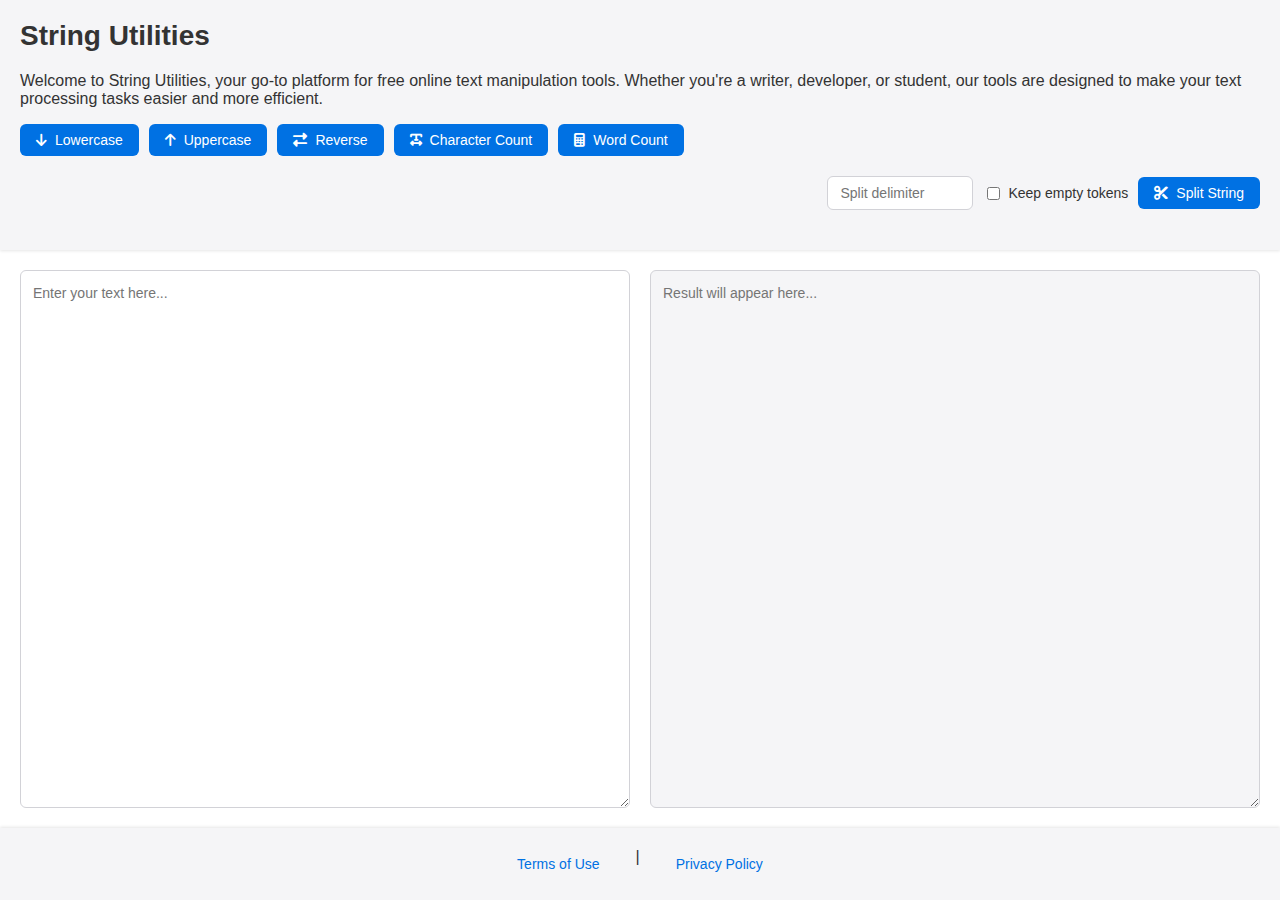
<file: index.html>
<!DOCTYPE html>
<html lang="en">
<head>
    <meta charset="UTF-8">
    <link rel="icon" href="images/favicon.ico" type="image/x-icon">
    <meta property="og:image" content="https://string-utilities.com/images/og-image.webp">
    <meta name="viewport" content="width=device-width, initial-scale=1.0, maximum-scale=1.0, user-scalable=no">
    <title>String Utilities: Free Online Text Manipulation Tools</title>
    <meta name="description" content="Transform your text with our free online string utilities. Lowercase, uppercase, reverse text, count characters and words, split strings, and more. Easy-to-use tools for writers, developers, and students.">
    <meta name="keywords" content="string utilities, text tools, lowercase, uppercase, reverse text, character count, word count, string splitter, text manipulation, online text editor">
    <meta name="author" content="String Utilities Team">
    <meta name="robots" content="index, follow">
    <meta property="og:title" content="String Utilities: Free Online Text Manipulation Tools">
    <meta property="og:description" content="Transform your text with our free online string utilities. Lowercase, uppercase, reverse text, count characters and words, split strings, and more.">
    <meta property="og:url" content="https://string-utilities.com">
    <meta property="og:type" content="website">
    <meta name="twitter:card" content="summary_large_image">
    <meta name="twitter:title" content="String Utilities: Free Online Text Manipulation Tools">
    <meta name="twitter:description" content="Transform your text with our free online string utilities. Lowercase, uppercase, reverse text, count characters and words, split strings, and more.">
    <meta name="twitter:image" content="https://string-utilities.com/images/logo.webp">
    <link rel="canonical" href="https://string-utilities.com">
    <script type="application/ld+json">
    {
      "@context": "https://schema.org",
      "@type": "WebApplication",
      "name": "String Utilities",
      "description": "Free online text manipulation tools including lowercase, uppercase, reverse text, character count, word count, and string splitter.",
      "url": "https://string-utilities.com",
      "applicationCategory": "UtilitiesApplication",
      "operatingSystem": "All",
      "offers": {
        "@type": "Offer",
        "price": "0"
      }
    }
    </script>
    <link rel="stylesheet" href="https://cdnjs.cloudflare.com/ajax/libs/font-awesome/6.4.0/css/all.min.css">
    <link rel="stylesheet" href="styles.css">
</head>
<body>
    <header>
        <h1>String Utilities</h1>
        <p>Welcome to String Utilities, your go-to platform for free online text manipulation tools. Whether you're a writer, developer, or student, our tools are designed to make your text processing tasks easier and more efficient.</p>
        <div class="actions">
            <button onclick="toLowercase()"><i class="fas fa-arrow-down"></i> Lowercase</button>
            <button onclick="toUppercase()"><i class="fas fa-arrow-up"></i> Uppercase</button>
            <button onclick="reverseString()"><i class="fas fa-exchange-alt"></i> Reverse</button>
            <button onclick="countCharacters()"><i class="fas fa-text-width"></i> Character Count</button>
            <button onclick="countWords()"><i class="fas fa-calculator"></i> Word Count</button>
        </div>
        <div class="split-actions">
            <input type="text" id="splitDelimiter" placeholder="Split delimiter">
            <label>
                <input type="checkbox" id="keepEmpty"> Keep empty tokens
            </label>
            <button onclick="splitString()"><i class="fas fa-cut"></i> Split String</button>
        </div>
    </header>
    
    <main>     
        <div class="editor-container">
            <textarea id="inputArea" placeholder="Enter your text here..."></textarea>
            <textarea id="outputArea" readonly placeholder="Result will appear here..."></textarea>
        </div>
    </main>

    <footer>
        <nav>
            <a href="tos.html">Terms of Use</a> | 
            <a href="privacy-policy.html">Privacy Policy</a>
        </nav>
    </footer>

    <script src="script.js"></script>

    <!-- Google tag (gtag.js) -->
<script async src="https://www.googletagmanager.com/gtag/js?id=AW-16712352610">
</script>
<script>
  window.dataLayer = window.dataLayer || [];
  function gtag(){dataLayer.push(arguments);}
  gtag('js', new Date());

  gtag('config', 'AW-16712352610');
</script>
</body>
</html>
</file>
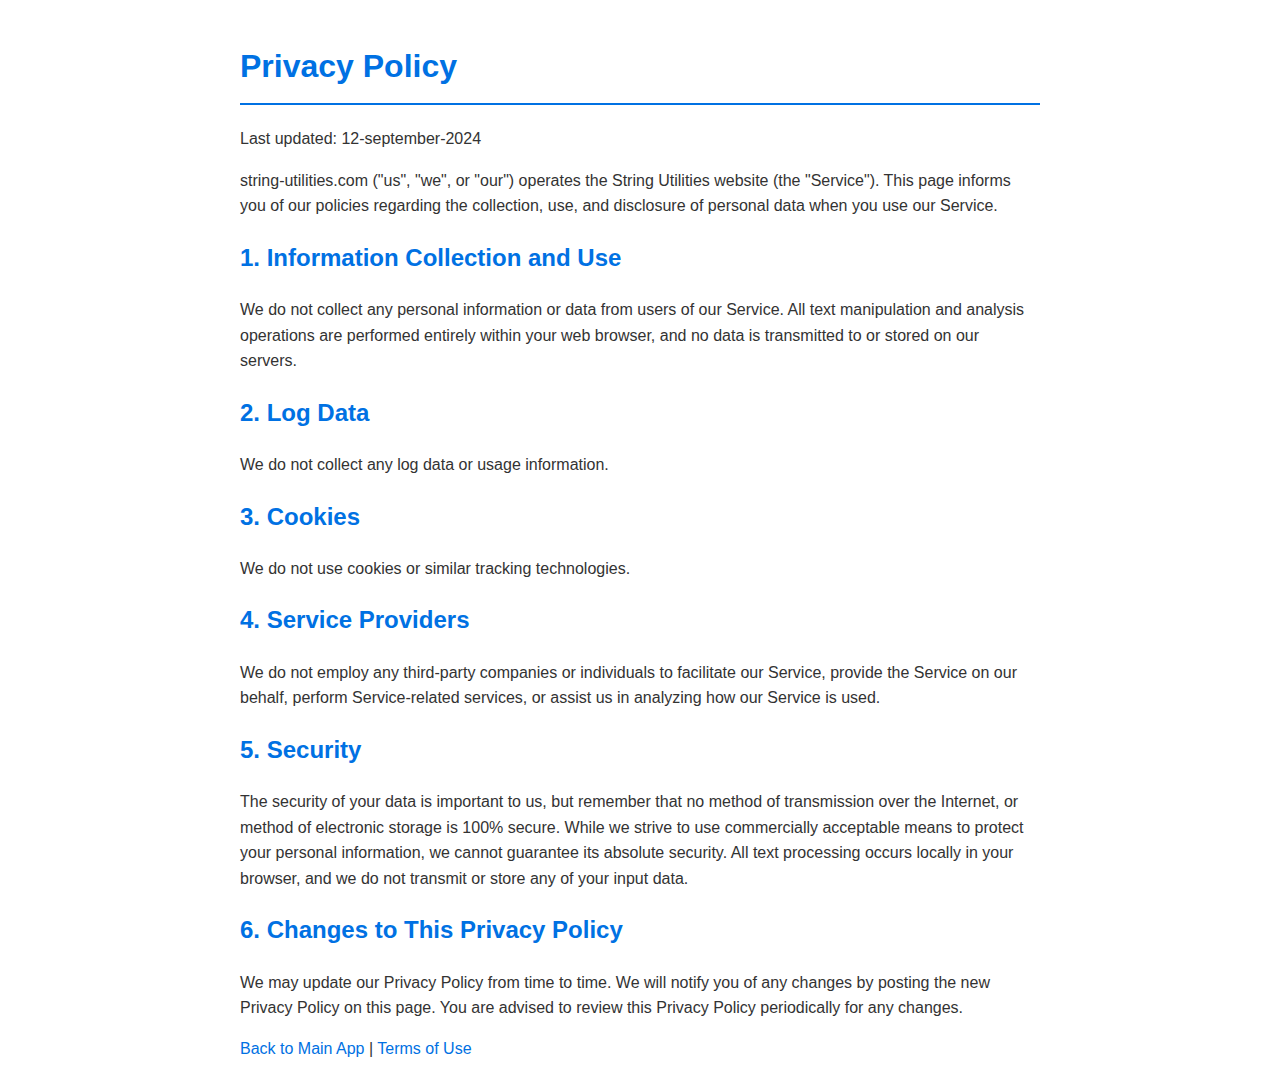
<file: privacy-policy.html>
<!DOCTYPE html>
<html lang="en">
<head>
    <meta charset="UTF-8">
    <meta name="viewport" content="width=device-width, initial-scale=1.0">
    <title>Privacy Policy - String Utilities</title>
    <meta name="description" content="Learn about the Privacy Policy of String Utilities, detailing how we collect, use, and protect your personal data.">
    <meta name="keywords" content="Privacy Policy, string utilities, data protection, user privacy, personal data">
    <meta property="og:title" content="Privacy Policy - String Utilities">
    <meta property="og:description" content="Review the Privacy Policy for String Utilities, explaining our data collection and usage practices.">
    <meta property="og:url" content="https://string-utilities.com/privacy-policy.html">
    <meta property="og:type" content="article">
    <meta property="og:image" content="https://string-utilities.com/images/og-image.webp">
    <style>
        body {
            font-family: -apple-system, BlinkMacSystemFont, 'Segoe UI', 'Roboto', 'Helvetica', 'Arial', sans-serif;
            line-height: 1.6;
            color: #333;
            max-width: 800px;
            margin: 0 auto;
            padding: 20px;
        }
        h1, h2 {
            color: #0071e3;
        }
        h1 {
            border-bottom: 2px solid #0071e3;
            padding-bottom: 10px;
        }
        p {
            margin-bottom: 15px;
        }
    </style>
</head>
<body>
    <h1>Privacy Policy</h1>
    <p>Last updated: 12-september-2024</p>

    <p>string-utilities.com ("us", "we", or "our") operates the String Utilities website (the "Service"). This page informs you of our policies regarding the collection, use, and disclosure of personal data when you use our Service.</p>

    <h2>1. Information Collection and Use</h2>
    <p>We do not collect any personal information or data from users of our Service. All text manipulation and analysis operations are performed entirely within your web browser, and no data is transmitted to or stored on our servers.</p>

    <h2>2. Log Data</h2>
    <p>We do not collect any log data or usage information.</p>

    <h2>3. Cookies</h2>
    <p>We do not use cookies or similar tracking technologies.</p>

    <h2>4. Service Providers</h2>
    <p>We do not employ any third-party companies or individuals to facilitate our Service, provide the Service on our behalf, perform Service-related services, or assist us in analyzing how our Service is used.</p>

    <h2>5. Security</h2>
    <p>The security of your data is important to us, but remember that no method of transmission over the Internet, or method of electronic storage is 100% secure. While we strive to use commercially acceptable means to protect your personal information, we cannot guarantee its absolute security. All text processing occurs locally in your browser, and we do not transmit or store any of your input data.</p>

    <h2>6. Changes to This Privacy Policy</h2>
    <p>We may update our Privacy Policy from time to time. We will notify you of any changes by posting the new Privacy Policy on this page. You are advised to review this Privacy Policy periodically for any changes.</p>

    <footer>
        <nav>
            <a href="index.html" style="color: #0071e3; text-decoration: none;">Back to Main App</a> | 
            <a href="tos.html" style="color: #0071e3; text-decoration: none;">Terms of Use</a>
        </nav>
    </footer>
    <script type="application/ld+json">
    {
      "@context": "https://schema.org",
      "@type": "WebPage",
      "name": "Privacy Policy",
      "description": "Privacy Policy for String Utilities, detailing how we collect, use, and protect your personal data.",
      "url": "https://string-utilities.com/privacy-policy.html",
      "publisher": {
        "@type": "Organization",
        "name": "String Utilities",
        "url": "https://string-utilities.com"
      }
    }
    </script>
</body>
</html>
</file>
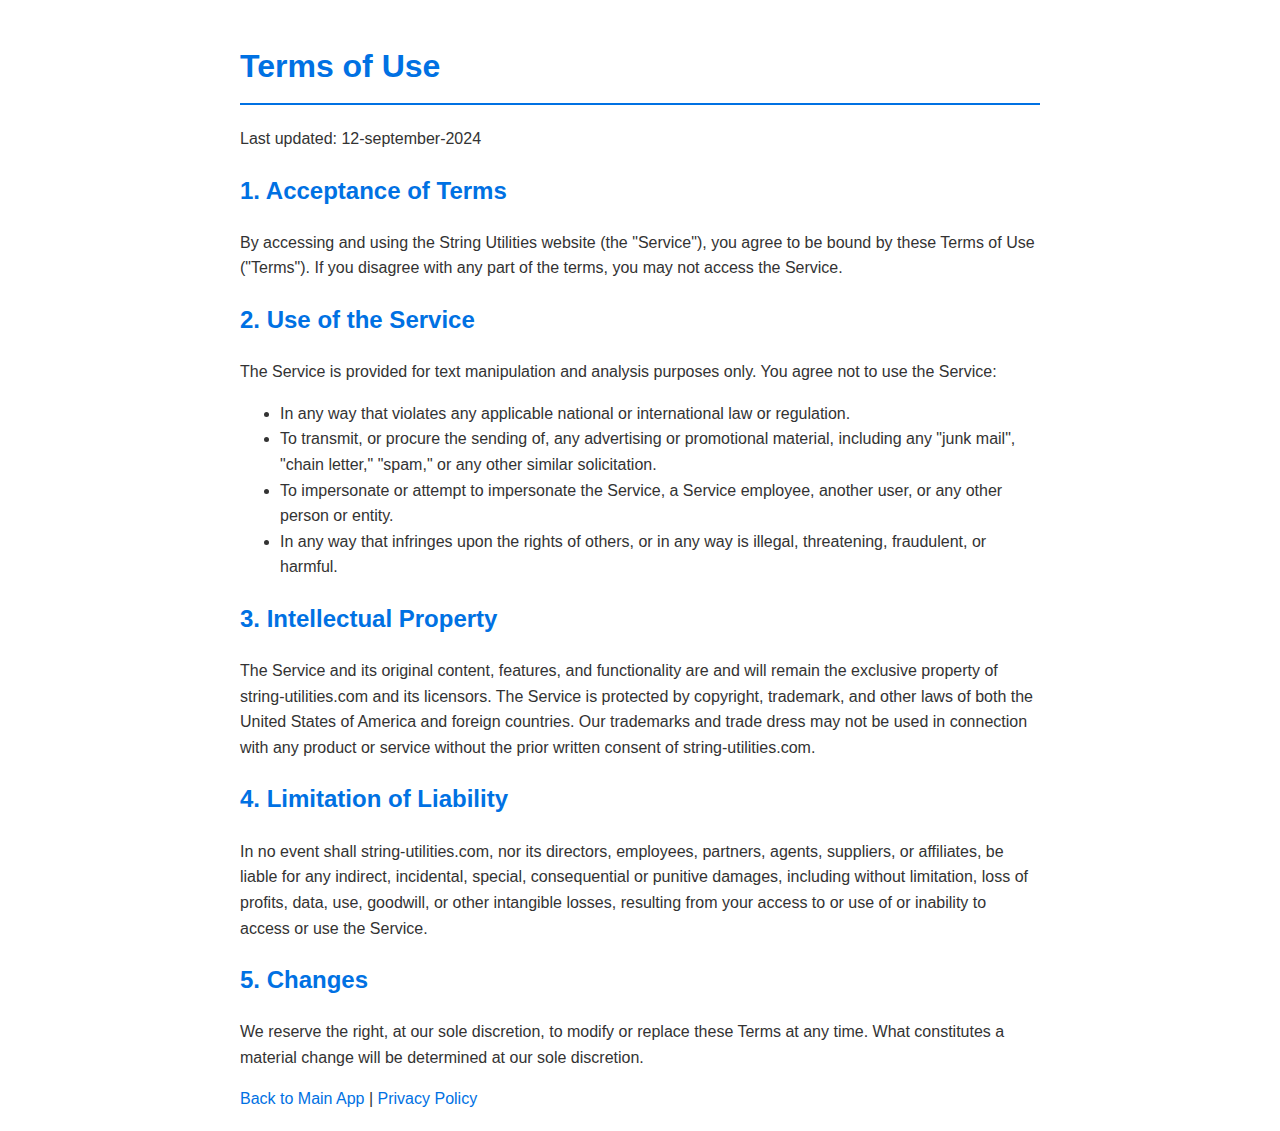
<file: tos.html>
<!DOCTYPE html>
<html lang="en">
<head>
    <meta charset="UTF-8">
    <meta name="viewport" content="width=device-width, initial-scale=1.0">
    <title>Terms of Use - String Utilities</title>
    <meta name="description" content="Read the Terms of Use for String Utilities, outlining the rules and regulations for using our text manipulation and analysis services.">
    <meta name="keywords" content="Terms of Use, string utilities, text manipulation, text analysis, user agreement">
    <meta property="og:title" content="Terms of Use - String Utilities">
    <meta property="og:description" content="Understand the Terms of Use for String Utilities, including user responsibilities and service limitations.">
    <meta property="og:url" content="https://string-utilities.com/tos.html">
    <meta property="og:type" content="article">
    <meta property="og:image" content="https://string-utilities.com/images/og-image.webp">
    <style>
        body {
            font-family: -apple-system, BlinkMacSystemFont, 'Segoe UI', 'Roboto', 'Helvetica', 'Arial', sans-serif;
            line-height: 1.6;
            color: #333;
            max-width: 800px;
            margin: 0 auto;
            padding: 20px;
        }
        h1, h2, h3 {
            color: #0071e3;
        }
        h1 {
            border-bottom: 2px solid #0071e3;
            padding-bottom: 10px;
        }
        p {
            margin-bottom: 15px;
        }
    </style>
</head>
<body>
    <h1>Terms of Use</h1>
    <p>Last updated: 12-september-2024</p>

    <h2>1. Acceptance of Terms</h2>
    <p>By accessing and using the String Utilities website (the "Service"), you agree to be bound by these Terms of Use ("Terms"). If you disagree with any part of the terms, you may not access the Service.</p>

    <h2>2. Use of the Service</h2>
    <p>The Service is provided for text manipulation and analysis purposes only. You agree not to use the Service:</p>
    <ul>
        <li>In any way that violates any applicable national or international law or regulation.</li>
        <li>To transmit, or procure the sending of, any advertising or promotional material, including any "junk mail", "chain letter," "spam," or any other similar solicitation.</li>
        <li>To impersonate or attempt to impersonate the Service, a Service employee, another user, or any other person or entity.</li>
        <li>In any way that infringes upon the rights of others, or in any way is illegal, threatening, fraudulent, or harmful.</li>
    </ul>

    <h2>3. Intellectual Property</h2>
    <p>The Service and its original content, features, and functionality are and will remain the exclusive property of string-utilities.com and its licensors. The Service is protected by copyright, trademark, and other laws of both the United States of America and foreign countries. Our trademarks and trade dress may not be used in connection with any product or service without the prior written consent of string-utilities.com.</p>

    <h2>4. Limitation of Liability</h2>
    <p>In no event shall string-utilities.com, nor its directors, employees, partners, agents, suppliers, or affiliates, be liable for any indirect, incidental, special, consequential or punitive damages, including without limitation, loss of profits, data, use, goodwill, or other intangible losses, resulting from your access to or use of or inability to access or use the Service.</p>

    <h2>5. Changes</h2>
    <p>We reserve the right, at our sole discretion, to modify or replace these Terms at any time. What constitutes a material change will be determined at our sole discretion.</p>

    <footer>
        <nav>
            <a href="index.html" style="color: #0071e3; text-decoration: none;">Back to Main App</a> | 
            <a href="privacy-policy.html" style="color: #0071e3; text-decoration: none;">Privacy Policy</a>
        </nav>
    </footer>
</body>
</html>

<script type="application/ld+json">
{
  "@context": "https://schema.org",
  "@type": "WebPage",
  "name": "Terms of Use",
  "description": "Terms of Use for String Utilities, outlining the rules and regulations for using our text manipulation and analysis services.",
  "url": "https://string-utilities.com/tos.html",
  "publisher": {
    "@type": "Organization",
    "name": "String Utilities",
    "url": "https://string-utilities.com"
  }
}
</script>
</file>
<file: styles.css>
body {
    font-family: -apple-system, BlinkMacSystemFont, 'Segoe UI', 'Roboto', 'Helvetica', 'Arial', sans-serif;
    margin: 0;
    padding: 0;
    display: flex;
    flex-direction: column;
    min-height: 100vh;
    color: #333;
    -webkit-font-smoothing: antialiased;
    -moz-osx-font-smoothing: grayscale;
}

header {
    background-color: #f5f5f7;
    padding: 20px;
    box-shadow: 0 1px 3px rgba(0,0,0,0.1);
}

h1 {
    margin: 0 0 20px 0;
    font-size: 28px;
    font-weight: 600;
}

.actions, .split-actions {
    display: flex;
    flex-wrap: wrap;
    gap: 10px;
    margin-bottom: 20px;
}

button {
    padding: 8px 16px;
    font-size: 14px;
    font-weight: 500;
    border: none;
    background-color: #0071e3;
    color: white;
    border-radius: 6px;
    cursor: pointer;
    transition: background-color 0.2s ease;
    display: flex;
    align-items: center;
    justify-content: center;
}

button i {
    margin-right: 8px;
}

button:hover {
    background-color: #0077ed;
}

button:active {
    background-color: #006edb;
}

main {
    flex-grow: 1;
    padding: 20px;
    display: flex;
}

.editor-container {
    display: flex;
    flex-direction: column;
    width: 100%;
    gap: 20px;
}

textarea {
    flex: 1;
    padding: 12px;
    font-family: -apple-system, BlinkMacSystemFont, 'Segoe UI', 'Roboto', 'Helvetica', 'Arial', sans-serif;
    font-size: 14px;
    line-height: 1.5;
    resize: vertical;
    border: 1px solid #d2d2d7;
    border-radius: 6px;
    min-height: 150px;
}

#outputArea {
    background-color: #f5f5f7;
}

.split-actions {
    display: flex;
    flex-wrap: wrap;
    justify-content: flex-end;
    align-items: center;
    gap: 10px;
}

.split-actions input[type="text"] {
    padding: 8px 12px;
    font-size: 14px;
    border: 1px solid #d2d2d7;
    border-radius: 6px;
    width: 120px;
}

.split-actions label {
    display: flex;
    align-items: center;
    gap: 5px;
    font-size: 14px;
}

@media (min-width: 768px) {
    .editor-container {
        flex-direction: row;
    }

    textarea {
        min-height: 300px;
    }

    .split-actions {
        justify-content: flex-end;
    }
}

@media (max-width: 767px) {
    h1 {
        font-size: 24px;
    }

    .actions, .split-actions {
        flex-direction: column;
        align-items: stretch;
    }

    button, .split-actions input[type="text"] {
        width: 100%;
    }
}

footer {
    background-color: #f5f5f7;
    padding: 20px;
    text-align: center;
    box-shadow: 0 -1px 3px rgba(0,0,0,0.1);
}

footer nav {
    display: flex;
    justify-content: center;
    gap: 20px;
}

footer nav a {
    color: #0071e3;
    text-decoration: none;
    font-size: 14px;
    font-weight: 500;
    padding: 8px 16px;
    border-radius: 6px;
    transition: background-color 0.2s ease;
}

footer nav a:hover {
    background-color: rgba(0, 113, 227, 0.1);
}

@media (max-width: 767px) {
    footer nav {
        flex-direction: column;
        gap: 10px;
    }
}
</file>
